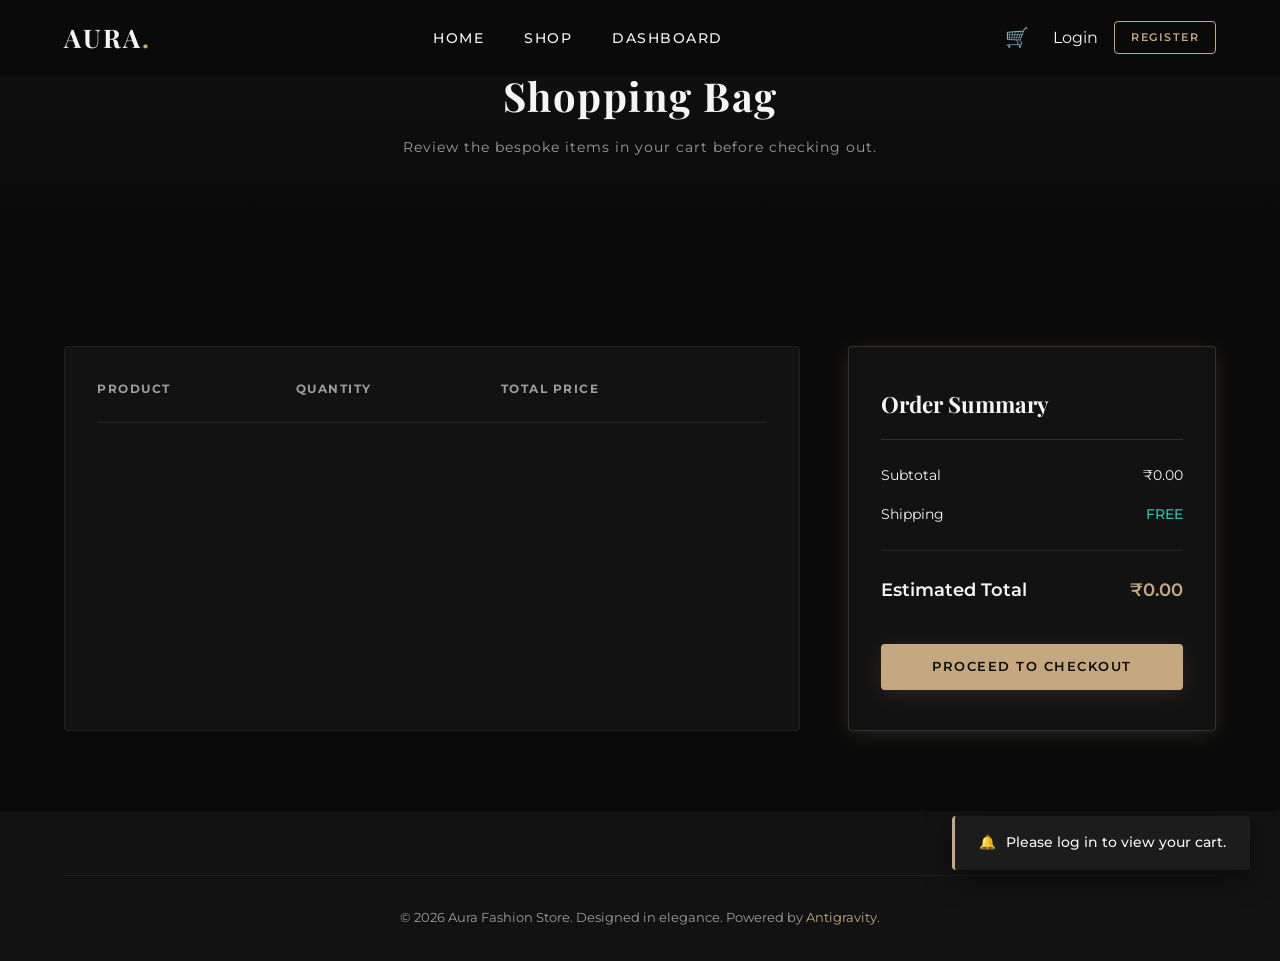
<file: Frontend/cart.html>
<!DOCTYPE html>
<html lang="en">
<head>
    <meta charset="UTF-8">
    <meta name="viewport" content="width=device-width, initial-scale=1.0">
    <title>AURA Couture | Shopping Bag</title>
    <link rel="stylesheet" href="style.css">
</head>
<body id="cart-page">

    <!-- Toast Notifications -->
    <div class="toast-container" id="toast-container"></div>

    <!-- Navigation -->
    <nav class="navbar">
        <div class="logo"><a href="index.html">AURA<span>.</span></a></div>
        <ul class="nav-links">
            <li><a href="index.html">Home</a></li>
            <li><a href="products.html">Shop</a></li>
            <li><a href="dashboard.html">Dashboard</a></li>
        </ul>
        <div class="nav-actions">
            <a href="cart.html" class="nav-btn">
                🛒
                <span class="cart-count" id="cart-badge-count" style="display: none;">0</span>
            </a>
            <div class="auth-nav" id="navbar-auth">
                <!-- Dynamically populated -->
            </div>
        </div>
    </nav>

    <!-- Page Header -->
    <header class="page-header">
        <h1>Shopping Bag</h1>
        <p>Review the bespoke items in your cart before checking out.</p>
    </header>

    <!-- Main Content -->
    <main class="main-content section" style="padding-top: 3rem;">
        
        <!-- Empty Cart State -->
        <div class="empty-state" id="cart-empty-state" style="display: none;">
            <div class="empty-state-icon">👜</div>
            <h3>Your Bag is Empty</h3>
            <p>Looks like you haven't added anything to your cart yet.</p>
            <a href="products.html" class="btn btn-primary">Start Shopping</a>
        </div>

        <!-- Cart Content Layout -->
        <div class="cart-layout" id="cart-layout-container">
            <!-- Table Panel -->
            <div class="cart-table-container">
                <table class="cart-table">
                    <thead>
                        <tr>
                            <th>Product</th>
                            <th>Quantity</th>
                            <th>Total Price</th>
                            <th></th>
                        </tr>
                    </thead>
                    <tbody id="cart-items-body">
                        <!-- Loaded dynamically -->
                    </tbody>
                </table>
            </div>

            <!-- Summary Panel -->
            <div class="cart-summary">
                <h3 class="summary-title">Order Summary</h3>
                <div class="summary-row">
                    <span>Subtotal</span>
                    <span id="cart-subtotal">₹0.00</span>
                </div>
                <div class="summary-row">
                    <span>Shipping</span>
                    <span style="color: var(--success); font-weight: 500;">FREE</span>
                </div>
                <div class="summary-row total">
                    <span>Estimated Total</span>
                    <span id="cart-total" style="color: var(--accent-gold);">₹0.00</span>
                </div>
                <a href="checkout.html" class="btn btn-primary checkout-btn text-center">Proceed to Checkout</a>
            </div>
        </div>

    </main>

    <!-- Footer -->
    <footer class="footer">
        <div class="footer-bottom">
            <p>&copy; 2026 Aura Fashion Store. Designed in elegance. Powered by <span>Antigravity</span>.</p>
        </div>
    </footer>

    <script src="script.js"></script>
</body>
</html>
</file>
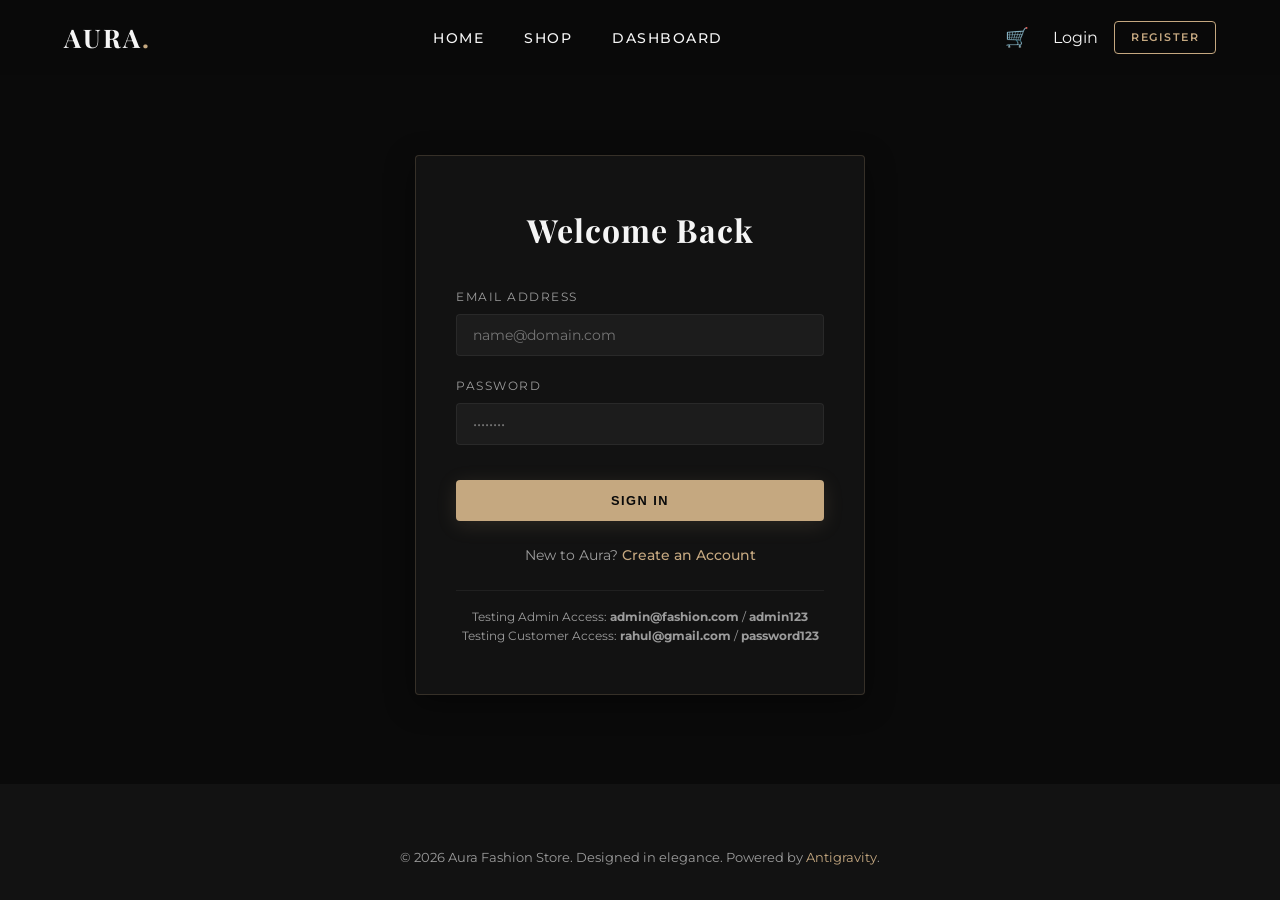
<file: Frontend/checkout.html>
<!DOCTYPE html>
<html lang="en">
<head>
    <meta charset="UTF-8">
    <meta name="viewport" content="width=device-width, initial-scale=1.0">
    <title>AURA Couture | Checkout Order</title>
    <link rel="stylesheet" href="style.css">
</head>
<body id="checkout-page">

    <!-- Toast Notifications -->
    <div class="toast-container" id="toast-container"></div>

    <!-- Navigation -->
    <nav class="navbar">
        <div class="logo"><a href="index.html">AURA<span>.</span></a></div>
        <ul class="nav-links">
            <li><a href="index.html">Home</a></li>
            <li><a href="products.html">Shop</a></li>
            <li><a href="dashboard.html">Dashboard</a></li>
        </ul>
        <div class="nav-actions">
            <a href="cart.html" class="nav-btn">
                🛒
                <span class="cart-count" id="cart-badge-count" style="display: none;">0</span>
            </a>
            <div class="auth-nav" id="navbar-auth">
                <!-- Dynamically populated -->
            </div>
        </div>
    </nav>

    <!-- Page Header -->
    <header class="page-header">
        <h1>Secure Checkout</h1>
        <p>Please review details and select your preferred payment mode.</p>
    </header>

    <!-- Main Content -->
    <main class="main-content section" style="padding-top: 3rem;">
        
        <form id="checkout-form">
            <div class="checkout-grid">
                
                <!-- Left Column: Fields -->
                <div>
                    <!-- Shipping Section -->
                    <div class="checkout-section">
                        <h3 class="checkout-section-title">
                            <span>01</span> Shipping Details
                        </h3>
                        <div style="display: flex; flex-direction: column; gap: 1.2rem;">
                            <div class="form-group">
                                <label for="checkout-fullname">Full Name</label>
                                <input type="text" id="checkout-fullname" class="form-control" placeholder="Rahul Sharma" required>
                            </div>
                            <div class="form-group">
                                <label for="checkout-address">Delivery Address</label>
                                <input type="text" id="checkout-address" class="form-control" placeholder="KPHB Colony" required>
                            </div>
                            <div class="form-group">
                                <label for="checkout-city">City</label>
                                <input type="text" id="checkout-city" class="form-control" placeholder="Hyderabad" required>
                            </div>
                            <div class="form-group">
                                <label for="checkout-phone">Phone Number</label>
                                <input type="tel" id="checkout-phone" class="form-control" placeholder="9876543210" required>
                            </div>
                        </div>
                    </div>

                    <!-- Payment Section -->
                    <div class="checkout-section">
                        <h3 class="checkout-section-title">
                            <span>02</span> Select Payment Mode
                        </h3>
                        <div class="payment-methods">
                            <!-- UPI -->
                            <div class="payment-method-card active" data-method="UPI">
                                <div class="payment-method-icon">📱</div>
                                <div class="payment-method-name">UPI</div>
                            </div>
                            <!-- Credit Card -->
                            <div class="payment-method-card" data-method="Credit Card">
                                <div class="payment-method-icon">💳</div>
                                <div class="payment-method-name">Credit Card</div>
                            </div>
                            <!-- Debit Card -->
                            <div class="payment-method-card" data-method="Debit Card">
                                <div class="payment-method-icon">🏦</div>
                                <div class="payment-method-name">Debit Card</div>
                            </div>
                            <!-- Cash on Delivery -->
                            <div class="payment-method-card" data-method="Cash on Delivery">
                                <div class="payment-method-icon">💵</div>
                                <div class="payment-method-name">Cash on Delivery</div>
                            </div>
                        </div>
                    </div>
                </div>

                <!-- Right Column: Sidebar Summary -->
                <div>
                    <div class="cart-summary">
                        <h3 class="summary-title" style="border-bottom: 1px solid var(--border-subtle); padding-bottom: 0.8rem; margin-bottom: 1rem;">Order Items</h3>
                        
                        <!-- Mini items summary container -->
                        <div id="checkout-summary-body" style="max-height: 180px; overflow-y: auto; margin-bottom: 1.5rem; padding-right: 5px;">
                            <!-- Populated dynamically -->
                        </div>
                        
                        <div class="summary-row" style="font-size: 0.85rem; margin-top: 1rem;">
                            <span>Shipping Costs</span>
                            <span style="color: var(--success); font-weight: 500;">FREE</span>
                        </div>
                        <div class="summary-row total" style="margin-top: 1rem; padding-top: 1rem;">
                            <span>Order Total</span>
                            <span id="checkout-total-price" style="color: var(--accent-gold);">₹0.00</span>
                        </div>
                        <button type="submit" class="btn btn-primary checkout-btn text-center">Place Purchase Order</button>
                    </div>
                </div>

            </div>
        </form>

    </main>

    <!-- Footer -->
    <footer class="footer">
        <div class="footer-bottom">
            <p>&copy; 2026 Aura Fashion Store. Designed in elegance. Powered by <span>Antigravity</span>.</p>
        </div>
    </footer>

    <script src="script.js"></script>
</body>
</html>
</file>
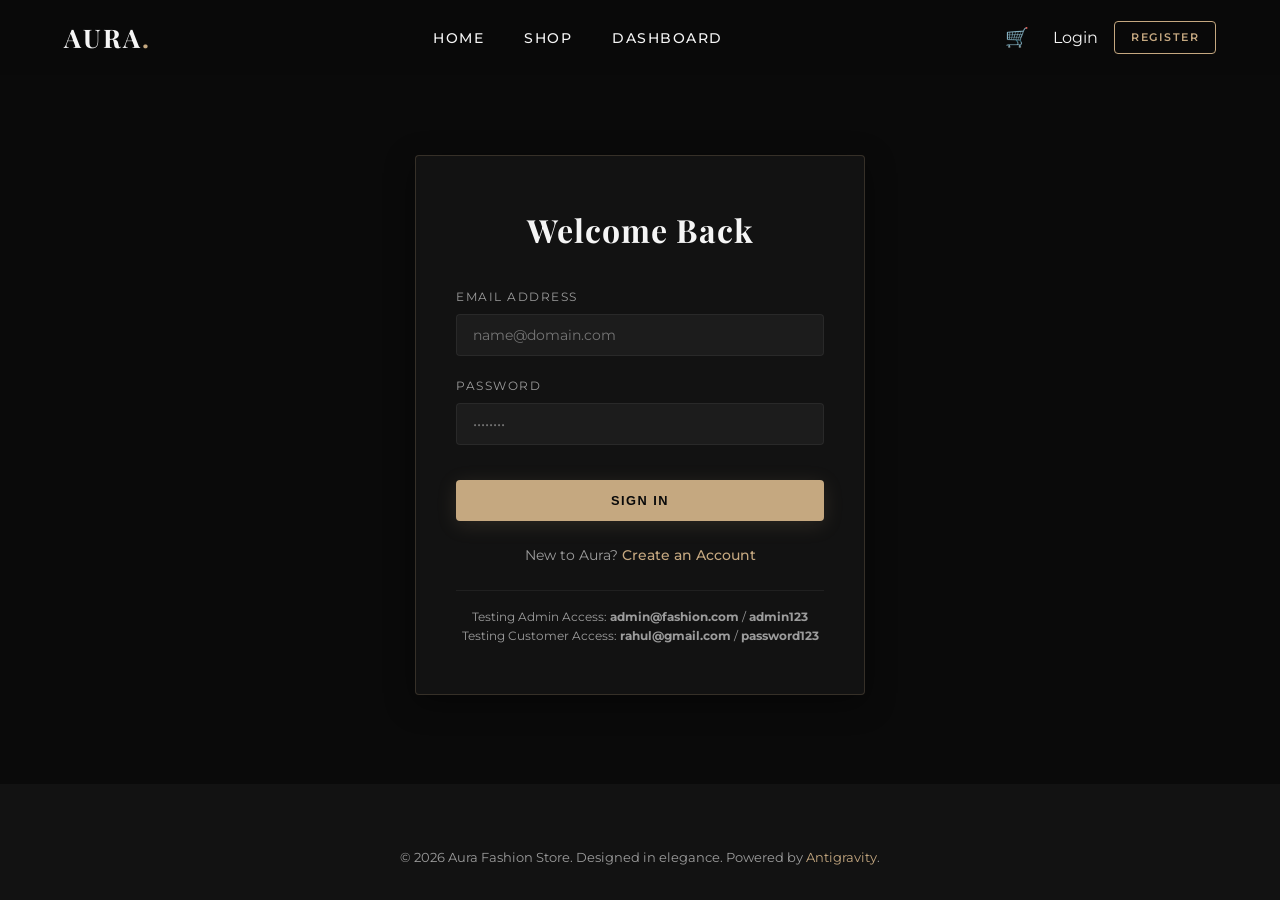
<file: Frontend/login.html>
<!DOCTYPE html>
<html lang="en">
<head>
    <meta charset="UTF-8">
    <meta name="viewport" content="width=device-width, initial-scale=1.0">
    <title>AURA Couture | Customer Sign In</title>
    <link rel="stylesheet" href="style.css">
</head>
<body id="login-page">

    <!-- Toast Notifications -->
    <div class="toast-container" id="toast-container"></div>

    <!-- Navigation -->
    <nav class="navbar">
        <div class="logo"><a href="index.html">AURA<span>.</span></a></div>
        <ul class="nav-links">
            <li><a href="index.html">Home</a></li>
            <li><a href="products.html">Shop</a></li>
            <li><a href="dashboard.html">Dashboard</a></li>
        </ul>
        <div class="nav-actions">
            <a href="cart.html" class="nav-btn">
                🛒
                <span class="cart-count" id="cart-badge-count" style="display: none;">0</span>
            </a>
            <div class="auth-nav" id="navbar-auth">
                <!-- Dynamically populated -->
            </div>
        </div>
    </nav>

    <!-- Main Auth Form -->
    <main class="main-content">
        <div class="auth-container">
            <h2 class="auth-title">Welcome Back</h2>
            <form class="auth-form" id="login-form">
                <div class="form-group">
                    <label for="login-email">Email Address</label>
                    <input type="email" id="login-email" class="form-control" placeholder="name@domain.com" required>
                </div>
                <div class="form-group">
                    <label for="login-password">Password</label>
                    <input type="password" id="login-password" class="form-control" placeholder="••••••••" required>
                </div>
                <button type="submit" class="btn btn-primary w-100" style="margin-top: 1rem;">Sign In</button>
            </form>
            <div class="auth-footer">
                <p>New to Aura? <a href="register.html">Create an Account</a></p>
                <div style="margin-top: 1.5rem; border-top: 1px solid var(--border-subtle); padding-top: 1rem; font-size: 0.75rem;">
                    <p>Testing Admin Access: <strong>admin@fashion.com</strong> / <strong>admin123</strong></p>
                    <p>Testing Customer Access: <strong>rahul@gmail.com</strong> / <strong>password123</strong></p>
                </div>
            </div>
        </div>
    </main>

    <!-- Footer -->
    <footer class="footer">
        <div class="footer-bottom" style="border: none; padding: 0;">
            <p>&copy; 2026 Aura Fashion Store. Designed in elegance. Powered by <span>Antigravity</span>.</p>
        </div>
    </footer>

    <script src="script.js"></script>
</body>
</html>
</file>
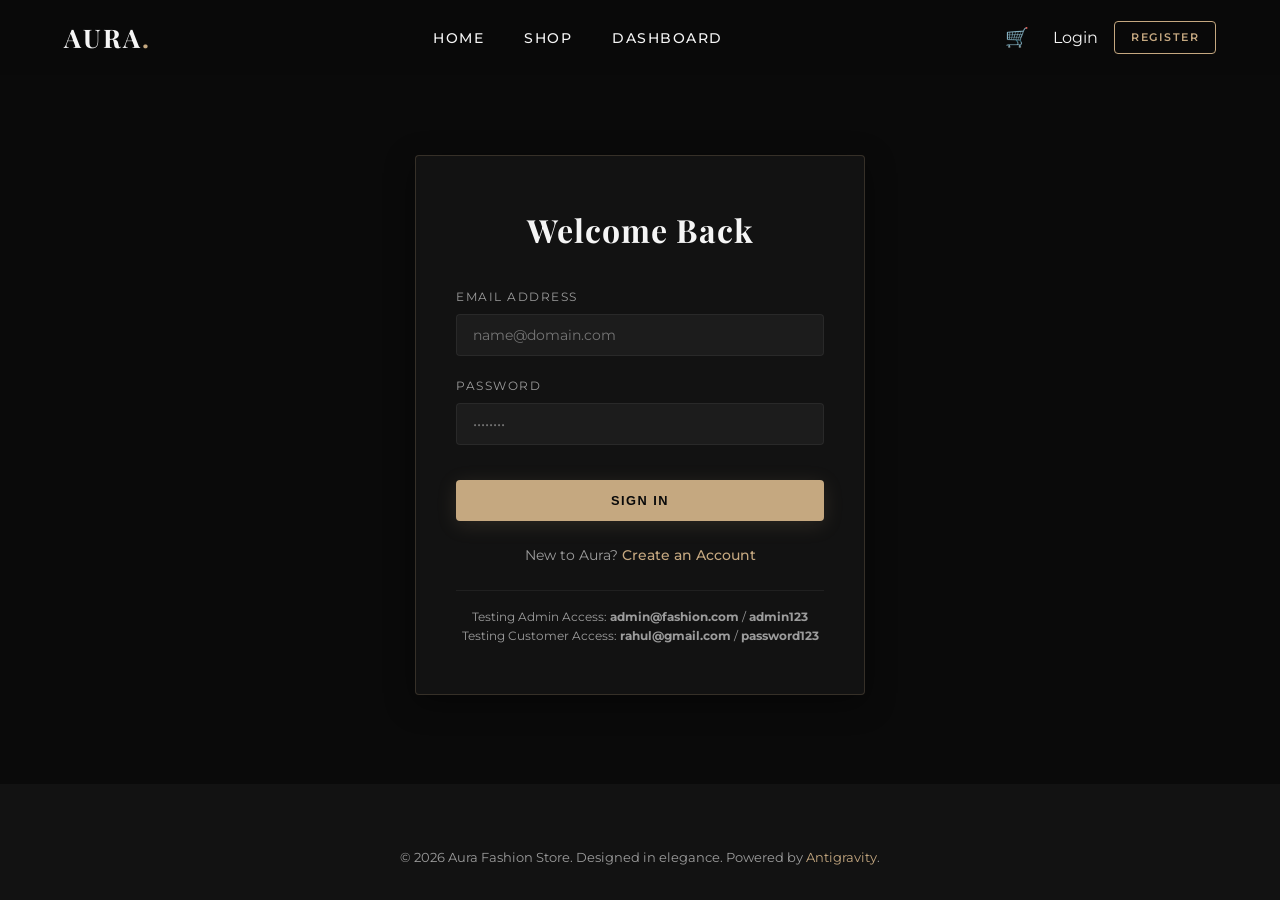
<file: Frontend/orders.html>
<!DOCTYPE html>
<html lang="en">
<head>
    <meta charset="UTF-8">
    <meta name="viewport" content="width=device-width, initial-scale=1.0">
    <title>AURA Couture | Purchase History</title>
    <link rel="stylesheet" href="style.css">
</head>
<body id="orders-page">

    <!-- Toast Notifications -->
    <div class="toast-container" id="toast-container"></div>

    <!-- Navigation -->
    <nav class="navbar">
        <div class="logo"><a href="index.html">AURA<span>.</span></a></div>
        <ul class="nav-links">
            <li><a href="index.html">Home</a></li>
            <li><a href="products.html">Shop</a></li>
            <li><a href="dashboard.html">Dashboard</a></li>
        </ul>
        <div class="nav-actions">
            <a href="cart.html" class="nav-btn">
                🛒
                <span class="cart-count" id="cart-badge-count" style="display: none;">0</span>
            </a>
            <div class="auth-nav" id="navbar-auth">
                <!-- Dynamically populated -->
            </div>
        </div>
    </nav>

    <!-- Page Header -->
    <header class="page-header">
        <h1>Purchase History</h1>
        <p>Monitor status updates, invoices, and delivery timelines for your past orders.</p>
    </header>

    <!-- Main Content -->
    <main class="main-content section" style="padding-top: 3rem;">
        
        <!-- Empty Orders State -->
        <div class="empty-state" id="orders-empty-state" style="display: none;">
            <div class="empty-state-icon">📦</div>
            <h3>No Orders Found</h3>
            <p>You haven't placed any purchase orders yet.</p>
            <a href="products.html" class="btn btn-primary">Browse Products</a>
        </div>

        <!-- Orders List Container -->
        <div class="orders-list" id="orders-history-list">
            <!-- Loaded dynamically -->
            <div class="text-center">Loading order history...</div>
        </div>

    </main>

    <!-- Footer -->
    <footer class="footer">
        <div class="footer-bottom">
            <p>&copy; 2026 Aura Fashion Store. Designed in elegance. Powered by <span>Antigravity</span>.</p>
        </div>
    </footer>

    <script src="script.js"></script>
</body>
</html>
</file>
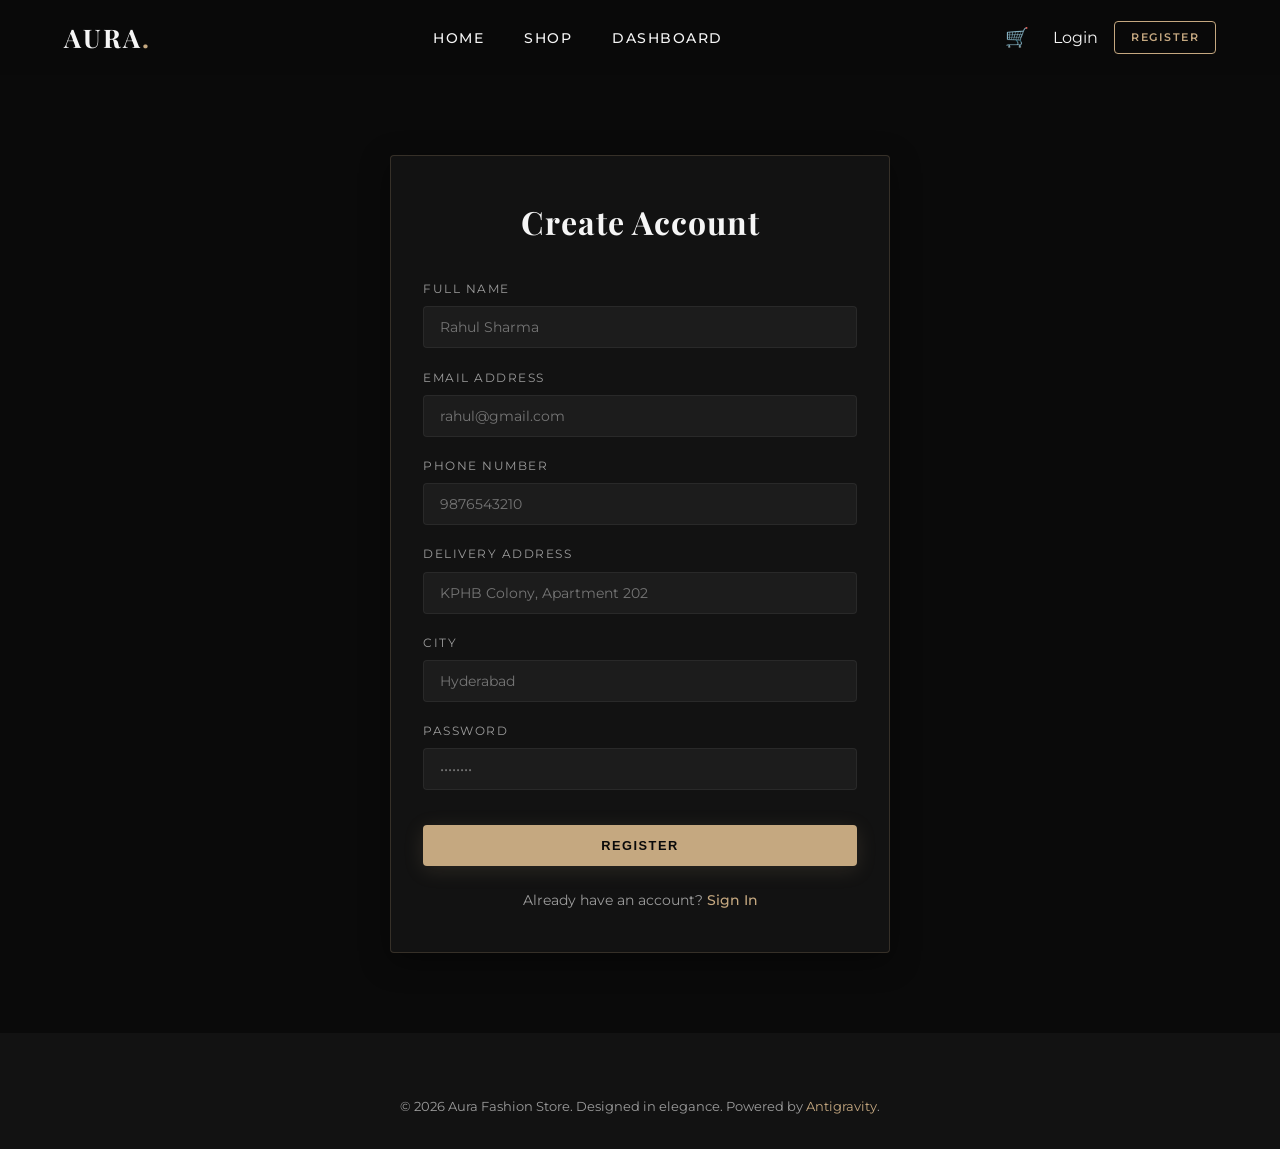
<file: Frontend/register.html>
<!DOCTYPE html>
<html lang="en">
<head>
    <meta charset="UTF-8">
    <meta name="viewport" content="width=device-width, initial-scale=1.0">
    <title>AURA Couture | Customer Registration</title>
    <link rel="stylesheet" href="style.css">
</head>
<body id="register-page">

    <!-- Toast Notifications -->
    <div class="toast-container" id="toast-container"></div>

    <!-- Navigation -->
    <nav class="navbar">
        <div class="logo"><a href="index.html">AURA<span>.</span></a></div>
        <ul class="nav-links">
            <li><a href="index.html">Home</a></li>
            <li><a href="products.html">Shop</a></li>
            <li><a href="dashboard.html">Dashboard</a></li>
        </ul>
        <div class="nav-actions">
            <a href="cart.html" class="nav-btn">
                🛒
                <span class="cart-count" id="cart-badge-count" style="display: none;">0</span>
            </a>
            <div class="auth-nav" id="navbar-auth">
                <!-- Dynamically populated -->
            </div>
        </div>
    </nav>

    <!-- Main Auth Form -->
    <main class="main-content">
        <div class="auth-container" style="max-width: 500px; padding: 2.5rem 2rem;">
            <h2 class="auth-title">Create Account</h2>
            <form class="auth-form" id="register-form">
                <div class="form-group">
                    <label for="reg-fullname">Full Name</label>
                    <input type="text" id="reg-fullname" class="form-control" placeholder="Rahul Sharma" required>
                </div>
                <div class="form-group">
                    <label for="reg-email">Email Address</label>
                    <input type="email" id="reg-email" class="form-control" placeholder="rahul@gmail.com" required>
                </div>
                <div class="form-group">
                    <label for="reg-phone">Phone Number</label>
                    <input type="tel" id="reg-phone" class="form-control" placeholder="9876543210" required>
                </div>
                <div class="form-group">
                    <label for="reg-address">Delivery Address</label>
                    <input type="text" id="reg-address" class="form-control" placeholder="KPHB Colony, Apartment 202" required>
                </div>
                <div class="form-group">
                    <label for="reg-city">City</label>
                    <input type="text" id="reg-city" class="form-control" placeholder="Hyderabad" required>
                </div>
                <div class="form-group">
                    <label for="reg-password">Password</label>
                    <input type="password" id="reg-password" class="form-control" placeholder="••••••••" required>
                </div>
                <button type="submit" class="btn btn-primary w-100" style="margin-top: 1rem;">Register</button>
            </form>
            <div class="auth-footer">
                <p>Already have an account? <a href="login.html">Sign In</a></p>
            </div>
        </div>
    </main>

    <!-- Footer -->
    <footer class="footer">
        <div class="footer-bottom" style="border: none; padding: 0;">
            <p>&copy; 2026 Aura Fashion Store. Designed in elegance. Powered by <span>Antigravity</span>.</p>
        </div>
    </footer>

    <script src="script.js"></script>
</body>
</html>
</file>
<file: Frontend/style.css>
@import url('https://fonts.googleapis.com/css2?family=Montserrat:wght@300;400;500;600;700;800&family=Playfair+Display:ital,wght@0,400;0,600;0,700;1,400&display=swap');

:root {
    --bg-primary: #0a0a0a;
    --bg-secondary: #121212;
    --bg-tertiary: #1c1c1c;
    --bg-card: #151515;
    
    --color-text: #f5f5f5;
    --color-muted: #9c9c9c;
    --color-dark: #121212;
    
    --accent-gold: #c5a880;
    --accent-gold-bright: #e5c9a3;
    --accent-gold-dark: #8c7356;
    --accent-glow: rgba(197, 168, 128, 0.35);
    
    --danger: #d9534f;
    --success: #2ec4b6;
    
    --font-sans: 'Montserrat', sans-serif;
    --font-serif: 'Playfair Display', serif;
    
    --border-subtle: rgba(255, 255, 255, 0.06);
    --border-gold: rgba(197, 168, 128, 0.2);
    
    --shadow-soft: 0 8px 30px rgba(0, 0, 0, 0.4);
    --shadow-glow: 0 4px 20px rgba(197, 168, 128, 0.15);
    --border-radius: 4px;
    
    --transition: all 0.3s cubic-bezier(0.25, 0.8, 0.25, 1);
}

* {
    box-sizing: border-box;
    margin: 0;
    padding: 0;
}

body {
    background-color: var(--bg-primary);
    color: var(--color-text);
    font-family: var(--font-sans);
    line-height: 1.6;
    min-height: 100vh;
    display: flex;
    flex-direction: column;
    overflow-x: hidden;
}

/* Scrollbar */
::-webkit-scrollbar {
    width: 6px;
}
::-webkit-scrollbar-track {
    background: var(--bg-primary);
}
::-webkit-scrollbar-thumb {
    background: var(--accent-gold-dark);
    border-radius: 3px;
}
::-webkit-scrollbar-thumb:hover {
    background: var(--accent-gold);
}

a {
    color: inherit;
    text-decoration: none;
    transition: var(--transition);
}

/* Navbar */
.navbar {
    position: fixed;
    top: 0;
    left: 0;
    right: 0;
    height: 75px;
    background-color: rgba(10, 10, 10, 0.85);
    backdrop-filter: blur(15px);
    border-bottom: var(--border-subtle);
    display: flex;
    justify-content: space-between;
    align-items: center;
    padding: 0 5%;
    z-index: 1000;
    transition: var(--transition);
}

.navbar.scrolled {
    background-color: rgba(10, 10, 10, 0.98);
    height: 65px;
    border-bottom: 1px solid var(--border-gold);
}

.logo {
    font-family: var(--font-serif);
    font-weight: 700;
    font-size: 1.6rem;
    letter-spacing: 2px;
    color: var(--color-text);
}

.logo span {
    color: var(--accent-gold);
}

.nav-links {
    display: flex;
    gap: 2.5rem;
    list-style: none;
}

.nav-links a {
    font-size: 0.85rem;
    font-weight: 500;
    letter-spacing: 1.5px;
    text-transform: uppercase;
    position: relative;
    padding: 5px 0;
}

.nav-links a::after {
    content: '';
    position: absolute;
    bottom: 0;
    left: 0;
    width: 0;
    height: 1px;
    background-color: var(--accent-gold);
    transition: var(--transition);
}

.nav-links a:hover::after,
.nav-links a.active::after {
    width: 100%;
}

.nav-links a:hover,
.nav-links a.active {
    color: var(--accent-gold);
}

.nav-actions {
    display: flex;
    align-items: center;
    gap: 1.5rem;
}

.nav-btn {
    background: none;
    border: none;
    color: var(--color-text);
    cursor: pointer;
    font-size: 1.2rem;
    position: relative;
    transition: var(--transition);
}

.nav-btn:hover {
    color: var(--accent-gold);
}

.cart-count {
    position: absolute;
    top: -8px;
    right: -10px;
    background-color: var(--accent-gold);
    color: var(--bg-primary);
    font-size: 0.7rem;
    font-weight: 700;
    width: 17px;
    height: 17px;
    border-radius: 50%;
    display: flex;
    align-items: center;
    justify-content: center;
}

.auth-nav {
    display: flex;
    align-items: center;
    gap: 1rem;
}

/* Button UI */
.btn {
    display: inline-flex;
    align-items: center;
    justify-content: center;
    padding: 0.8rem 2rem;
    font-size: 0.8rem;
    font-weight: 600;
    letter-spacing: 1.5px;
    text-transform: uppercase;
    border-radius: var(--border-radius);
    cursor: pointer;
    transition: var(--transition);
    border: none;
    outline: none;
}

.btn-primary {
    background-color: var(--accent-gold);
    color: var(--bg-primary);
    box-shadow: var(--shadow-glow);
}

.btn-primary:hover {
    background-color: var(--accent-gold-bright);
    transform: translateY(-2px);
    box-shadow: 0 6px 20px rgba(197, 168, 128, 0.4);
}

.btn-secondary {
    background: transparent;
    color: var(--color-text);
    border: 1px solid var(--border-subtle);
}

.btn-secondary:hover {
    border-color: var(--accent-gold);
    color: var(--accent-gold);
}

.btn-outline {
    background: transparent;
    color: var(--accent-gold);
    border: 1px solid var(--accent-gold);
}

.btn-outline:hover {
    background: var(--accent-gold);
    color: var(--bg-primary);
    box-shadow: var(--shadow-glow);
}

.btn-danger {
    background-color: transparent;
    color: var(--danger);
    border: 1px solid var(--danger);
}

.btn-danger:hover {
    background-color: var(--danger);
    color: var(--color-text);
}

/* Container */
.main-content {
    margin-top: 75px;
    flex: 1;
}

.section {
    padding: 5rem 5%;
}

.section-title {
    font-family: var(--font-serif);
    font-size: 2.2rem;
    text-align: center;
    margin-bottom: 3.5rem;
    letter-spacing: 1.5px;
}

.section-title span {
    display: block;
    font-family: var(--font-sans);
    font-size: 0.8rem;
    text-transform: uppercase;
    letter-spacing: 4px;
    color: var(--accent-gold);
    margin-bottom: 0.5rem;
}

/* Hero Section / Banner Slider */
.hero {
    height: calc(90vh - 75px);
    position: relative;
    overflow: hidden;
}

.slider-container {
    height: 100%;
    width: 100%;
    position: relative;
}

.slide {
    position: absolute;
    top: 0;
    left: 0;
    width: 100%;
    height: 100%;
    opacity: 0;
    visibility: hidden;
    transition: opacity 1s ease-in-out, visibility 1s ease-in-out;
    background-size: cover;
    background-position: center;
    display: flex;
    align-items: center;
    padding-left: 10%;
}

.slide::after {
    content: '';
    position: absolute;
    top: 0;
    left: 0;
    width: 100%;
    height: 100%;
    background: linear-gradient(90deg, rgba(0,0,0,0.85) 0%, rgba(0,0,0,0.65) 50%, rgba(0,0,0,0.3) 100%);
    z-index: 1;
}

.slide.active {
    opacity: 1;
    visibility: visible;
}

.slide-content {
    position: relative;
    z-index: 2;
    max-width: 550px;
    transform: translateY(30px);
    opacity: 0;
    transition: transform 0.8s ease 0.4s, opacity 0.8s ease 0.4s;
}

.slide.active .slide-content {
    transform: translateY(0);
    opacity: 1;
}

.slide-subtitle {
    color: var(--accent-gold);
    text-transform: uppercase;
    letter-spacing: 4px;
    font-size: 0.85rem;
    font-weight: 600;
    margin-bottom: 1rem;
}

.slide-title {
    font-family: var(--font-serif);
    font-size: 3.5rem;
    font-weight: 700;
    line-height: 1.2;
    margin-bottom: 1.5rem;
}

.slide-text {
    color: var(--color-muted);
    font-size: 1rem;
    margin-bottom: 2rem;
}

.slider-dots {
    position: absolute;
    bottom: 30px;
    left: 50%;
    transform: translateX(-50%);
    display: flex;
    gap: 10px;
    z-index: 5;
}

.dot {
    width: 25px;
    height: 3px;
    background-color: rgba(255, 255, 255, 0.2);
    cursor: pointer;
    transition: var(--transition);
}

.dot.active {
    background-color: var(--accent-gold);
    width: 45px;
}

/* Category Grid */
.category-grid {
    display: grid;
    grid-template-columns: repeat(auto-fit, minmax(240px, 1fr));
    gap: 2rem;
}

.category-card {
    height: 350px;
    position: relative;
    overflow: hidden;
    border-radius: var(--border-radius);
    border: 1px solid var(--border-subtle);
    cursor: pointer;
}

.category-card img {
    width: 100%;
    height: 100%;
    object-fit: cover;
    transition: transform 0.6s cubic-bezier(0.25, 0.8, 0.25, 1);
}

.category-card::after {
    content: '';
    position: absolute;
    top: 0;
    left: 0;
    width: 100%;
    height: 100%;
    background: linear-gradient(180deg, rgba(0,0,0,0) 40%, rgba(0,0,0,0.85) 90%);
    transition: var(--transition);
    z-index: 1;
}

.category-card:hover img {
    transform: scale(1.08);
}

.category-card-content {
    position: absolute;
    bottom: 30px;
    left: 30px;
    z-index: 2;
}

.category-card-title {
    font-family: var(--font-serif);
    font-size: 1.5rem;
    margin-bottom: 5px;
}

.category-card-link {
    font-size: 0.75rem;
    color: var(--accent-gold);
    text-transform: uppercase;
    letter-spacing: 2px;
    font-weight: 600;
}

/* Product Card Grid */
.products-grid {
    display: grid;
    grid-template-columns: repeat(auto-fill, minmax(260px, 1fr));
    gap: 2.5rem;
}

.product-card {
    background-color: var(--bg-card);
    border: 1px solid var(--border-subtle);
    border-radius: var(--border-radius);
    overflow: hidden;
    display: flex;
    flex-direction: column;
    transition: var(--transition);
    position: relative;
}

.product-card:hover {
    transform: translateY(-8px);
    border-color: var(--accent-gold-dark);
    box-shadow: var(--shadow-soft);
}

.product-image-container {
    height: 320px;
    width: 100%;
    overflow: hidden;
    position: relative;
    background-color: #1a1a1a;
}

.product-image-container img {
    width: 100%;
    height: 100%;
    object-fit: cover;
    transition: transform 0.5s ease;
}

.product-card:hover .product-image-container img {
    transform: scale(1.05);
}

.product-tag {
    position: absolute;
    top: 15px;
    left: 15px;
    background-color: var(--accent-gold);
    color: var(--bg-primary);
    padding: 3px 10px;
    font-size: 0.7rem;
    font-weight: 700;
    text-transform: uppercase;
    letter-spacing: 1px;
}

.product-info {
    padding: 1.5rem;
    display: flex;
    flex-direction: column;
    flex-grow: 1;
}

.product-brand {
    font-size: 0.75rem;
    text-transform: uppercase;
    letter-spacing: 2px;
    color: var(--accent-gold);
    margin-bottom: 0.4rem;
}

.product-title {
    font-size: 1rem;
    font-weight: 500;
    margin-bottom: 0.8rem;
    white-space: nowrap;
    overflow: hidden;
    text-overflow: ellipsis;
    color: var(--color-text);
}

.product-metadata {
    display: flex;
    justify-content: space-between;
    align-items: center;
    margin-bottom: 1.2rem;
    font-size: 0.8rem;
    color: var(--color-muted);
}

.product-price {
    font-family: var(--font-sans);
    font-size: 1.15rem;
    font-weight: 600;
    color: var(--color-text);
}

.product-stock {
    font-size: 0.75rem;
}

.product-stock.low-stock {
    color: var(--danger);
}

.product-card-btn {
    width: 100%;
    margin-top: auto;
}

/* Filters Panel */
.filters-panel {
    background-color: var(--bg-secondary);
    border: 1px solid var(--border-subtle);
    padding: 1.5rem 2rem;
    border-radius: var(--border-radius);
    margin-bottom: 3rem;
    display: grid;
    grid-template-columns: repeat(auto-fit, minmax(200px, 1fr));
    gap: 1.5rem;
    align-items: flex-end;
}

.form-group {
    display: flex;
    flex-direction: column;
    gap: 0.5rem;
}

.form-group label {
    font-size: 0.75rem;
    text-transform: uppercase;
    letter-spacing: 1.5px;
    color: var(--color-muted);
}

.form-control {
    background-color: var(--bg-tertiary);
    border: 1px solid var(--border-subtle);
    color: var(--color-text);
    padding: 0.75rem 1rem;
    font-family: var(--font-sans);
    font-size: 0.85rem;
    border-radius: var(--border-radius);
    outline: none;
    transition: var(--transition);
}

.form-control:focus {
    border-color: var(--accent-gold);
    box-shadow: 0 0 8px rgba(197, 168, 128, 0.2);
}

/* Page Intro Header */
.page-header {
    background: linear-gradient(180deg, var(--bg-secondary) 0%, var(--bg-primary) 100%);
    border-bottom: var(--border-subtle);
    padding: 4rem 5%;
    text-align: center;
}

.page-header h1 {
    font-family: var(--font-serif);
    font-size: 2.5rem;
    margin-bottom: 0.5rem;
    letter-spacing: 1.5px;
}

.page-header p {
    color: var(--color-muted);
    font-size: 0.9rem;
    letter-spacing: 1px;
}

/* Split Forms for Auth (Login / Register) */
.auth-container {
    max-width: 450px;
    width: 90%;
    margin: 5rem auto;
    background-color: var(--bg-secondary);
    border: 1px solid var(--border-gold);
    border-radius: var(--border-radius);
    padding: 3rem 2.5rem;
    box-shadow: var(--shadow-soft);
}

.auth-title {
    font-family: var(--font-serif);
    font-size: 2rem;
    text-align: center;
    margin-bottom: 2rem;
    letter-spacing: 1px;
}

.auth-form {
    display: flex;
    flex-direction: column;
    gap: 1.2rem;
}

.auth-footer {
    text-align: center;
    margin-top: 1.5rem;
    font-size: 0.85rem;
    color: var(--color-muted);
}

.auth-footer a {
    color: var(--accent-gold);
    font-weight: 500;
}

.auth-footer a:hover {
    text-decoration: underline;
}

/* Shopping Cart Table Layout */
.cart-layout {
    display: grid;
    grid-template-columns: 2fr 1fr;
    gap: 3rem;
}

@media (max-width: 992px) {
    .cart-layout {
        grid-template-columns: 1fr;
    }
}

.cart-table-container {
    background-color: var(--bg-secondary);
    border: 1px solid var(--border-subtle);
    border-radius: var(--border-radius);
    padding: 2rem;
    overflow-x: auto;
}

.cart-table {
    width: 100%;
    border-collapse: collapse;
}

.cart-table th {
    text-transform: uppercase;
    font-size: 0.75rem;
    letter-spacing: 1.5px;
    color: var(--color-muted);
    text-align: left;
    padding-bottom: 1.5rem;
    border-bottom: 1px solid var(--border-subtle);
}

.cart-table td {
    padding: 1.5rem 0;
    border-bottom: 1px solid var(--border-subtle);
    vertical-align: middle;
}

.cart-item-detail {
    display: flex;
    align-items: center;
    gap: 1rem;
}

.cart-item-img {
    width: 70px;
    height: 85px;
    object-fit: cover;
    border-radius: var(--border-radius);
    background-color: #1a1a1a;
}

.cart-item-name {
    font-size: 0.9rem;
    font-weight: 500;
}

.cart-item-meta {
    font-size: 0.75rem;
    color: var(--color-muted);
    margin-top: 2px;
}

.quantity-control {
    display: inline-flex;
    align-items: center;
    border: 1px solid var(--border-subtle);
    border-radius: var(--border-radius);
    background-color: var(--bg-tertiary);
}

.qty-btn {
    background: none;
    border: none;
    color: var(--color-text);
    width: 32px;
    height: 32px;
    display: flex;
    align-items: center;
    justify-content: center;
    cursor: pointer;
    font-size: 1rem;
    transition: var(--transition);
}

.qty-btn:hover {
    color: var(--accent-gold);
}

.qty-val {
    width: 35px;
    text-align: center;
    font-size: 0.85rem;
    font-weight: 500;
}

.cart-item-price {
    font-size: 0.95rem;
    font-weight: 500;
}

.cart-summary {
    background-color: var(--bg-secondary);
    border: 1px solid var(--border-gold);
    border-radius: var(--border-radius);
    padding: 2.5rem 2rem;
    height: fit-content;
    box-shadow: var(--shadow-glow);
}

.summary-title {
    font-family: var(--font-serif);
    font-size: 1.4rem;
    margin-bottom: 1.5rem;
    border-bottom: 1px solid var(--border-gold);
    padding-bottom: 1rem;
}

.summary-row {
    display: flex;
    justify-content: space-between;
    margin-bottom: 1rem;
    font-size: 0.9rem;
}

.summary-row.total {
    margin-top: 1.5rem;
    border-top: 1px solid var(--border-subtle);
    padding-top: 1.5rem;
    font-size: 1.15rem;
    font-weight: 600;
}

.checkout-btn {
    width: 100%;
    margin-top: 1.5rem;
}

/* Empty States */
.empty-state {
    text-align: center;
    padding: 5rem 2rem;
}

.empty-state-icon {
    font-size: 3.5rem;
    color: var(--accent-gold);
    margin-bottom: 1.5rem;
}

.empty-state h3 {
    font-family: var(--font-serif);
    font-size: 1.6rem;
    margin-bottom: 1rem;
}

.empty-state p {
    color: var(--color-muted);
    margin-bottom: 2rem;
}

/* Checkout Page Grid */
.checkout-grid {
    display: grid;
    grid-template-columns: 1.8fr 1.2fr;
    gap: 3rem;
}

@media (max-width: 992px) {
    .checkout-grid {
        grid-template-columns: 1fr;
    }
}

.checkout-section {
    background-color: var(--bg-secondary);
    border: 1px solid var(--border-subtle);
    border-radius: var(--border-radius);
    padding: 2rem 2.5rem;
    margin-bottom: 2rem;
}

.checkout-section-title {
    font-family: var(--font-serif);
    font-size: 1.3rem;
    margin-bottom: 1.5rem;
    display: flex;
    align-items: center;
    gap: 0.5rem;
}

.payment-methods {
    display: grid;
    grid-template-columns: repeat(auto-fit, minmax(130px, 1fr));
    gap: 1rem;
    margin-top: 1rem;
}

.payment-method-card {
    background-color: var(--bg-tertiary);
    border: 1px solid var(--border-subtle);
    border-radius: var(--border-radius);
    padding: 1.2rem;
    text-align: center;
    cursor: pointer;
    transition: var(--transition);
}

.payment-method-card:hover {
    border-color: var(--accent-gold);
}

.payment-method-card.active {
    border-color: var(--accent-gold);
    background-color: rgba(197, 168, 128, 0.05);
    box-shadow: 0 0 10px rgba(197, 168, 128, 0.1);
}

.payment-method-icon {
    font-size: 1.5rem;
    margin-bottom: 0.5rem;
    color: var(--accent-gold);
}

.payment-method-name {
    font-size: 0.75rem;
    text-transform: uppercase;
    letter-spacing: 1px;
    font-weight: 600;
}

/* Orders Page List */
.orders-list {
    display: flex;
    flex-direction: column;
    gap: 2rem;
    max-width: 800px;
    margin: 0 auto;
}

.order-card {
    background-color: var(--bg-secondary);
    border: 1px solid var(--border-subtle);
    border-radius: var(--border-radius);
    padding: 2rem;
    transition: var(--transition);
}

.order-card:hover {
    border-color: var(--border-gold);
}

.order-header {
    display: flex;
    justify-content: space-between;
    align-items: center;
    border-bottom: 1px solid var(--border-subtle);
    padding-bottom: 1rem;
    margin-bottom: 1.5rem;
}

.order-id {
    font-weight: 600;
    font-size: 0.95rem;
}

.order-id span {
    color: var(--accent-gold);
}

.order-date {
    font-size: 0.8rem;
    color: var(--color-muted);
}

.order-details-grid {
    display: grid;
    grid-template-columns: repeat(auto-fit, minmax(200px, 1fr));
    gap: 1.5rem;
}

.order-detail-item {
    font-size: 0.85rem;
}

.order-detail-label {
    text-transform: uppercase;
    font-size: 0.7rem;
    color: var(--color-muted);
    letter-spacing: 1px;
    margin-bottom: 2px;
}

.order-detail-val {
    font-weight: 500;
}

.status-badge {
    display: inline-flex;
    padding: 3px 10px;
    border-radius: 20px;
    font-size: 0.75rem;
    font-weight: 600;
    text-transform: uppercase;
    letter-spacing: 0.5px;
}

.status-pending { background-color: rgba(217, 83, 79, 0.1); color: var(--danger); }
.status-paid { background-color: rgba(46, 196, 182, 0.1); color: var(--success); }
.status-failed { background-color: rgba(217, 83, 79, 0.2); color: var(--danger); }

.status-processing { background-color: rgba(197, 168, 128, 0.1); color: var(--accent-gold); }
.status-shipped { background-color: rgba(255, 255, 255, 0.1); color: var(--color-text); }
.status-delivered { background-color: rgba(46, 196, 182, 0.15); color: var(--success); }
.status-cancelled { background-color: rgba(255, 0, 0, 0.1); color: var(--danger); }

/* Admin Dashboard Layout */
.dashboard-layout {
    display: grid;
    grid-template-columns: 240px 1fr;
    gap: 2.5rem;
}

@media (max-width: 768px) {
    .dashboard-layout {
        grid-template-columns: 1fr;
    }
}

.dashboard-sidebar {
    background-color: var(--bg-secondary);
    border: 1px solid var(--border-subtle);
    border-radius: var(--border-radius);
    padding: 1.5rem;
    height: fit-content;
}

.sidebar-title {
    font-family: var(--font-serif);
    font-size: 1.2rem;
    margin-bottom: 1.5rem;
    padding-bottom: 0.5rem;
    border-bottom: 1px solid var(--border-subtle);
    letter-spacing: 1px;
}

.dashboard-tabs {
    display: flex;
    flex-direction: column;
    gap: 5px;
}

.dashboard-tab {
    background: none;
    border: none;
    color: var(--color-muted);
    padding: 0.8rem 1rem;
    text-align: left;
    font-family: var(--font-sans);
    font-size: 0.8rem;
    font-weight: 500;
    text-transform: uppercase;
    letter-spacing: 1.5px;
    border-radius: var(--border-radius);
    cursor: pointer;
    transition: var(--transition);
}

.dashboard-tab:hover,
.dashboard-tab.active {
    color: var(--accent-gold);
    background-color: var(--bg-tertiary);
}

.dashboard-tab.active {
    border-left: 2px solid var(--accent-gold);
}

.dashboard-content-panel {
    background-color: var(--bg-secondary);
    border: 1px solid var(--border-subtle);
    border-radius: var(--border-radius);
    padding: 2.5rem;
}

.panel-header {
    display: flex;
    justify-content: space-between;
    align-items: center;
    margin-bottom: 2rem;
}

.panel-title {
    font-family: var(--font-serif);
    font-size: 1.6rem;
}

.admin-table-container {
    overflow-x: auto;
}

.admin-table {
    width: 100%;
    border-collapse: collapse;
}

.admin-table th {
    text-transform: uppercase;
    font-size: 0.7rem;
    letter-spacing: 1.5px;
    color: var(--color-muted);
    padding: 1rem 1.5rem;
    text-align: left;
    background-color: var(--bg-tertiary);
    border-bottom: 1px solid var(--border-subtle);
}

.admin-table td {
    padding: 1rem 1.5rem;
    border-bottom: 1px solid var(--border-subtle);
    font-size: 0.85rem;
}

.admin-actions {
    display: flex;
    gap: 8px;
}

.admin-action-btn {
    background: none;
    border: none;
    cursor: pointer;
    font-size: 0.95rem;
    padding: 5px;
    transition: var(--transition);
}

.admin-action-btn.edit {
    color: var(--accent-gold);
}

.admin-action-btn.delete {
    color: var(--danger);
}

.admin-action-btn:hover {
    transform: scale(1.1);
}

/* Modal Popup Form */
.modal {
    position: fixed;
    top: 0;
    left: 0;
    right: 0;
    bottom: 0;
    background-color: rgba(0, 0, 0, 0.85);
    backdrop-filter: blur(8px);
    display: flex;
    align-items: center;
    justify-content: center;
    z-index: 2000;
    opacity: 0;
    visibility: hidden;
    transition: var(--transition);
}

.modal.active {
    opacity: 1;
    visibility: visible;
}

.modal-content {
    background-color: var(--bg-secondary);
    border: 1px solid var(--border-gold);
    border-radius: var(--border-radius);
    width: 90%;
    max-width: 550px;
    max-height: 85vh;
    overflow-y: auto;
    padding: 2.5rem;
    position: relative;
    transform: translateY(30px);
    transition: var(--transition);
}

.modal.active .modal-content {
    transform: translateY(0);
}

.modal-close {
    position: absolute;
    top: 20px;
    right: 20px;
    background: none;
    border: none;
    color: var(--color-muted);
    font-size: 1.5rem;
    cursor: pointer;
    transition: var(--transition);
}

.modal-close:hover {
    color: var(--accent-gold);
}

.modal-title {
    font-family: var(--font-serif);
    font-size: 1.5rem;
    margin-bottom: 2rem;
}

/* Footer Section */
.footer {
    background-color: var(--bg-secondary);
    border-top: var(--border-subtle);
    padding: 4rem 5% 2rem 5%;
    margin-top: auto;
}

.footer-grid {
    display: grid;
    grid-template-columns: repeat(auto-fit, minmax(200px, 1fr));
    gap: 3rem;
    margin-bottom: 3rem;
}

.footer-col h4 {
    font-family: var(--font-serif);
    font-size: 1.1rem;
    margin-bottom: 1.5rem;
    letter-spacing: 1px;
}

.footer-links {
    list-style: none;
    display: flex;
    flex-direction: column;
    gap: 0.8rem;
    font-size: 0.85rem;
    color: var(--color-muted);
}

.footer-links a:hover {
    color: var(--accent-gold);
    padding-left: 5px;
}

.footer-bottom {
    border-top: 1px solid rgba(255, 255, 255, 0.05);
    padding-top: 2rem;
    text-align: center;
    font-size: 0.8rem;
    color: var(--color-muted);
}

.footer-bottom span {
    color: var(--accent-gold);
}

/* Toast Notification Styling */
.toast-container {
    position: fixed;
    bottom: 30px;
    right: 30px;
    display: flex;
    flex-direction: column;
    gap: 10px;
    z-index: 3000;
}

.toast {
    background-color: var(--bg-tertiary);
    color: var(--color-text);
    border-left: 3px solid var(--accent-gold);
    padding: 1rem 1.5rem;
    border-radius: var(--border-radius);
    font-size: 0.85rem;
    font-weight: 500;
    box-shadow: var(--shadow-soft);
    display: flex;
    align-items: center;
    gap: 10px;
    transform: translateX(120%);
    transition: transform 0.4s cubic-bezier(0.175, 0.885, 0.32, 1.275);
}

.toast.active {
    transform: translateX(0);
}

.toast.success { border-left-color: var(--success); }
.toast.error { border-left-color: var(--danger); }
.toast.info { border-left-color: var(--accent-gold); }

/* Quick Utils */
.text-center { text-align: center; }
.mt-3 { margin-top: 1.5rem; }
.mb-2 { margin-bottom: 1rem; }
.w-100 { width: 100%; }

.badge {
    padding: 2px 8px;
    font-size: 0.7rem;
    font-weight: 600;
    border-radius: 10px;
    text-transform: uppercase;
}
.badge-gold {
    background-color: rgba(197, 168, 128, 0.1);
    color: var(--accent-gold);
    border: 1px solid var(--border-gold);
}
</file>
